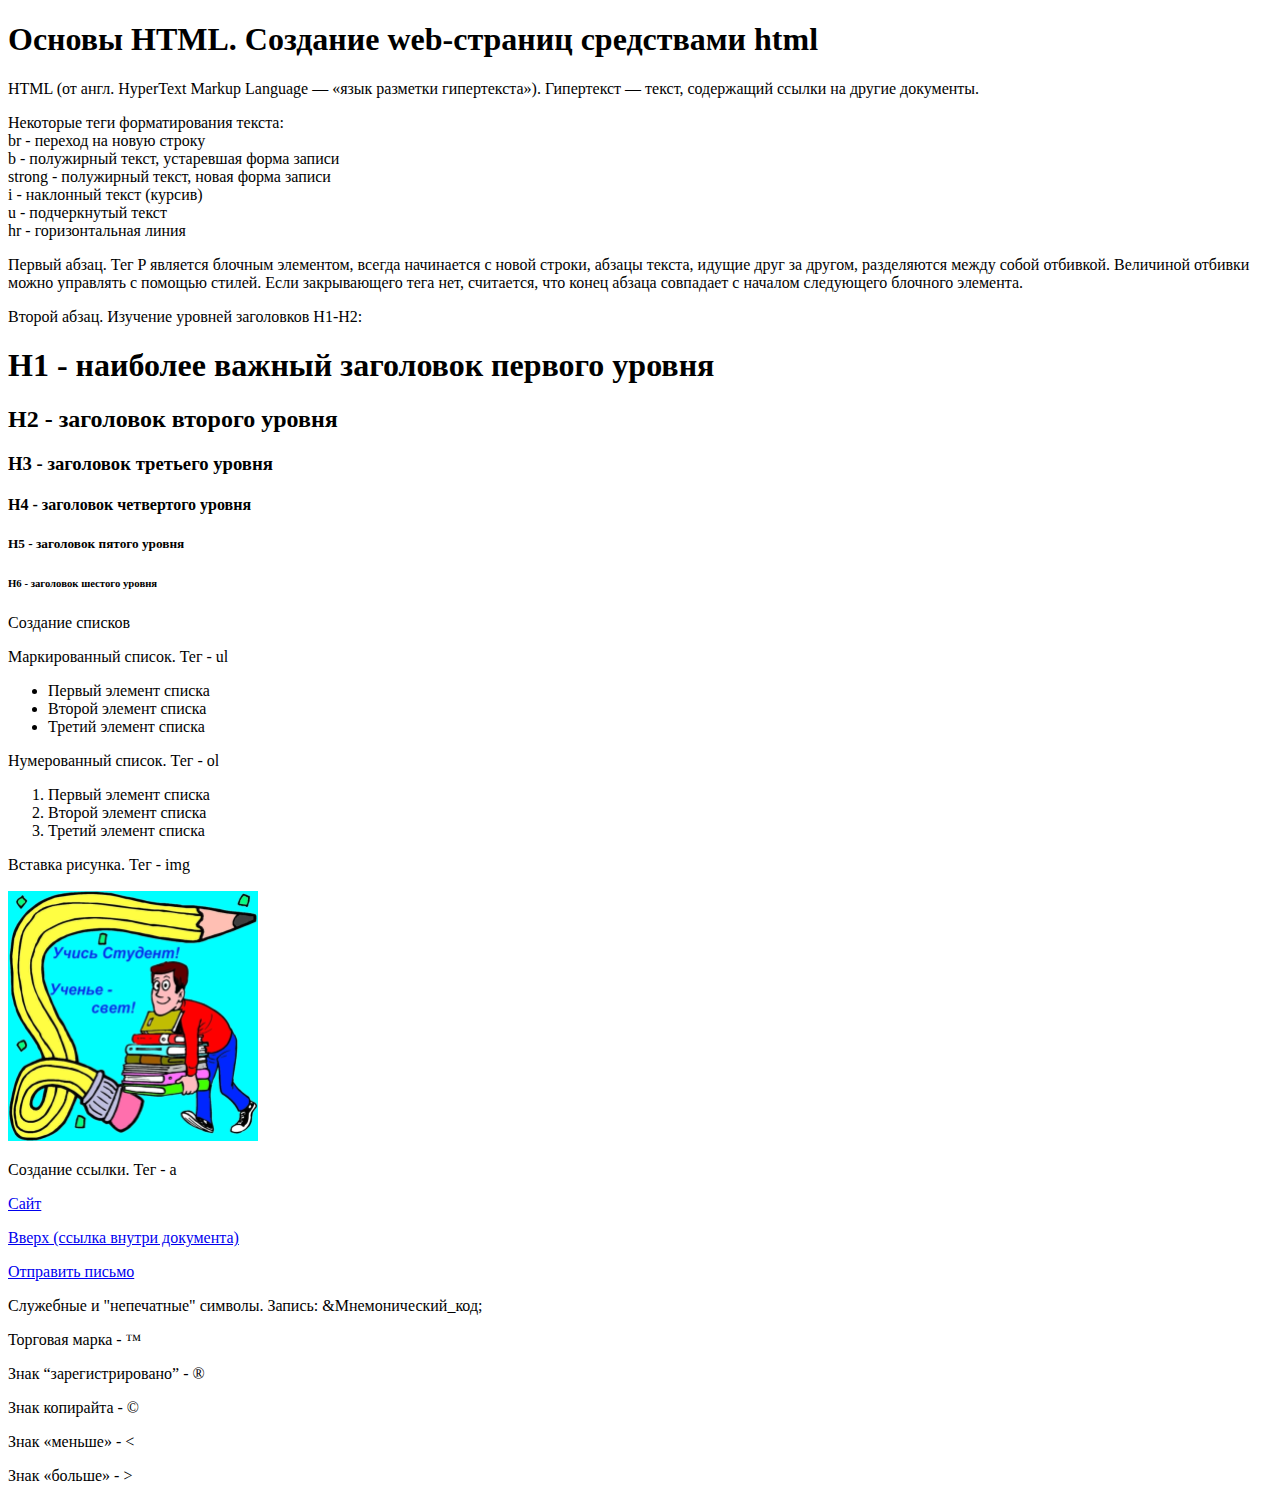
<file: pages/lb1/index.html>
<!DOCTYPE html>
<html lang="ru">
<head>
  <meta charset="UTF-8">
  <meta name="viewport" content="width=device-width, initial-scale=1.0">
  <title>Основы HTML. Создание web-страниц средствами html</title>
</head>
<body>

<h1>Основы HTML. Создание web-страниц средствами html</h1>

<p>HTML (от англ. HyperText Markup Language — «язык разметки гипертекста»). Гипертекст — текст, содержащий ссылки на другие документы.</p>

<p>Некоторые теги форматирования текста: <br>
  br - переход на новую строку <br>
  b - полужирный текст, устаревшая форма записи <br>
  strong - полужирный текст, новая форма записи <br>
  i - наклонный текст (курсив) <br>
  u - подчеркнутый текст <br>
  hr - горизонтальная линия
</p>

<p>Первый абзац. Тег P является блочным элементом, всегда начинается с новой строки, абзацы текста, идущие друг за другом, разделяются между собой отбивкой. Величиной отбивки можно управлять с помощью стилей. Если закрывающего тега нет, считается, что конец абзаца совпадает с началом следующего блочного элемента.</p>

<p>Второй абзац. Изучение уровней заголовков H1-H2:</p>

<h1>H1 - наиболее важный заголовок первого уровня</h1>
<h2>H2 - заголовок второго уровня</h2>
<h3>H3 - заголовок третьего уровня</h3>
<h4>H4 - заголовок четвертого уровня</h4>
<h5>H5 - заголовок пятого уровня</h5>
<h6>H6 - заголовок шестого уровня</h6>

<p>Создание списков</p>

<p>Маркированный список. Тег - ul</p>

<ul>
  <li>Первый элемент списка</li>
  <li>Второй элемент списка</li>
  <li>Третий элемент списка</li>
</ul>

<p>Нумерованный список. Тег - ol</p>

<ol>
  <li>Первый элемент списка</li>
  <li>Второй элемент списка</li>
  <li>Третий элемент списка</li>
</ol>

<p>Вставка рисунка. Тег - img</p>

<img src="/assets/images/lb1/lb1-image.png" alt="">

<p>Создание ссылки. Тег - a</p>

<p><a href="https://example.com">Сайт</a></p>

<p><a href="#top">Вверх (ссылка внутри документа)</a></p>

<p><a href="mailto:example@example.com">Отправить письмо</a></p>


<p>Служебные и "непечатные" символы. Запись: &Мнемонический_код;</p>

<p>Торговая марка - &trade;</p>
<p>Знак “зарегистрировано” - &reg;</p>
<p>Знак копирайта - &copy;</p>
<p>Знак «меньше» - &lt;</p>
<p>Знак «больше» - &gt;</p>

</body>
</html>
</file>
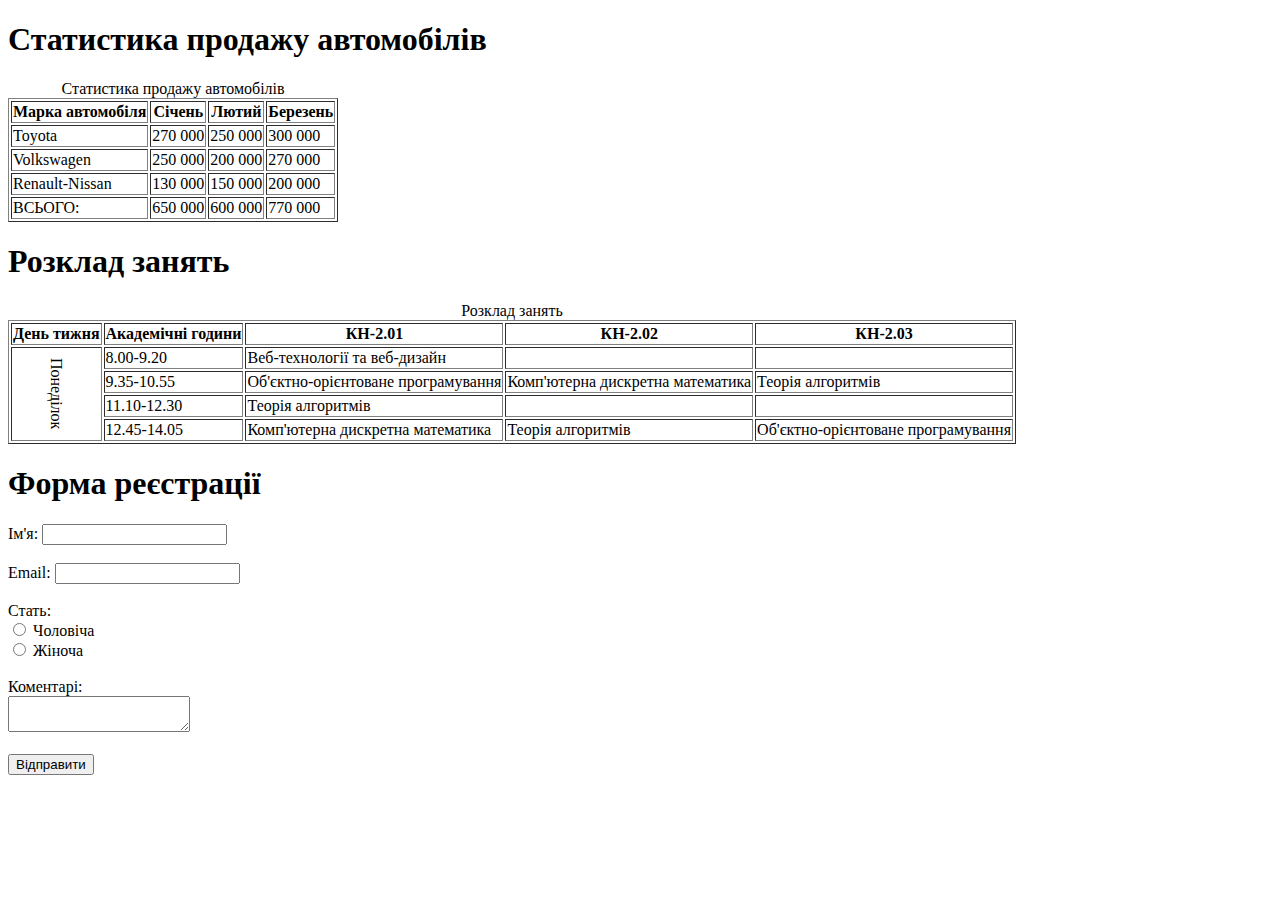
<file: pages/lb2/index.html>
<!DOCTYPE html>
<html lang="en">
<head>
    <meta charset="UTF-8">
    <meta name="viewport" content="width=device-width, initial-scale=1.0">
    <title>HTML Задания</title>
</head>
<body>

<h1>Статистика продажу автомобілів</h1>
<table border="1">
    <caption>Статистика продажу автомобілів</caption>
    <tr>
        <th>Марка автомобіля</th>
        <th>Січень</th>
        <th>Лютий</th>
        <th>Березень</th>
    </tr>
    <tr>
        <td>Toyota</td>
        <td>270 000</td>
        <td>250 000</td>
        <td>300 000</td>
    </tr>
    <tr>
        <td>Volkswagen</td>
        <td>250 000</td>
        <td>200 000</td>
        <td>270 000</td>
    </tr>
    <tr>
        <td>Renault-Nissan</td>
        <td>130 000</td>
        <td>150 000</td>
        <td>200 000</td>
    </tr>
    <tr>
        <td>ВСЬОГО:</td>
        <td>650 000</td>
        <td>600 000</td>
        <td>770 000</td>
    </tr>
</table>

<h1>Розклад занять</h1>
<table border="1">
    <caption>Розклад занять</caption>
    <tr>
        <th>День тижня</th>
        <th>Академічні години</th>
        <th>КН-2.01</th>
        <th>КН-2.02</th>
        <th>КН-2.03</th>
    </tr>
    <tr>
        <td rowspan="4" style="writing-mode: vertical-rl; text-align: center;">Понеділок</td>
        <td>8.00-9.20</td>
        <td>Веб-технології та веб-дизайн</td>
        <td></td>
        <td></td>
    </tr>
    <tr>
        <td>9.35-10.55</td>
        <td>Об'єктно-орієнтоване програмування</td>
        <td>Комп'ютерна дискретна математика</td>
        <td>Теорія алгоритмів</td>
    </tr>
    <tr>
        <td>11.10-12.30</td>
        <td>Теорія алгоритмів</td>
        <td></td>
        <td></td>
    </tr>
    <tr>
        <td>12.45-14.05</td>
        <td>Комп'ютерна дискретна математика</td>
        <td>Теорія алгоритмів</td>
        <td>Об'єктно-орієнтоване програмування</td>
    </tr>
</table>

<h1>Форма реєстрації</h1>
<form action="/submit" method="post">
    <label for="name">Ім'я:</label>
    <input type="text" id="name" name="name" required><br><br>

    <label for="email">Email:</label>
    <input type="email" id="email" name="email" required><br><br>

    <label for="gender">Стать:</label><br>
    <input type="radio" id="male" name="gender" value="male">
    <label for="male">Чоловіча</label><br>
    <input type="radio" id="female" name="gender" value="female">
    <label for="female">Жіноча</label><br><br>

    <label for="comments">Коментарі:</label><br>
    <textarea id="comments" name="comments"></textarea><br><br>

    <input type="submit" value="Відправити">
</form>

</body>
</html>
</file>
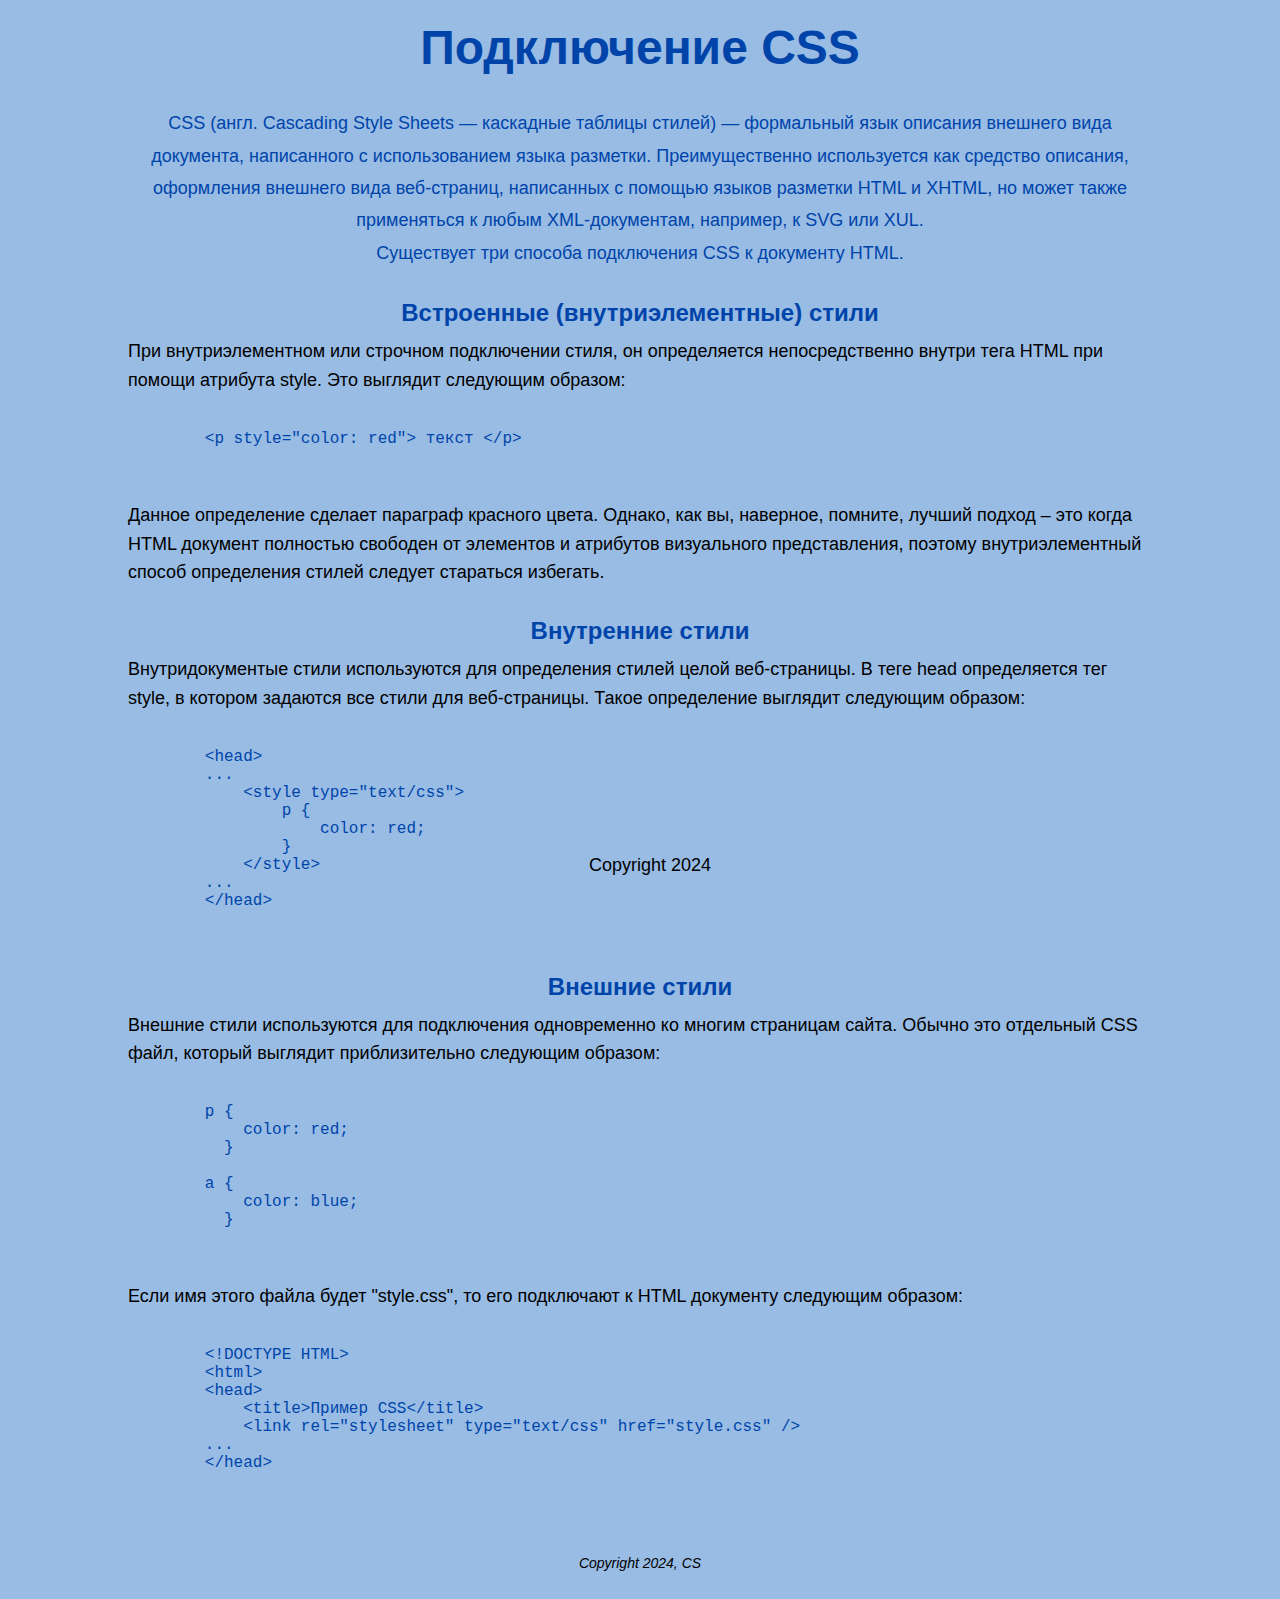
<file: pages/lb3/index.html>
<!DOCTYPE html>
<html>
<head>
  <meta http-equiv="Content-Type" content="text/html; charset=UTF-8" />
  <title>Lesson 3!</title>
  <link rel="stylesheet" href="/css/pages/lb3.css">
</head>

<body>
<h1>Подключение CSS</h1>
<p class="intro">
  CSS (англ. Cascading Style Sheets — каскадные таблицы стилей) — формальный язык описания внешнего вида документа, написанного с использованием языка разметки.
  Преимущественно используется как средство описания, оформления внешнего вида веб-страниц, написанных с помощью языков разметки HTML и XHTML, но может также применяться к любым XML-документам, например, к SVG или XUL.<br>Существует три способа подключения CSS к документу HTML.
</p>

<h2>Встроенные (внутриэлементные) стили</h2>
<p>
  При внутриэлементном или строчном подключении стиля, он определяется непосредственно внутри тега HTML при помощи атрибута style.
  Это выглядит следующим образом:
</p>
<pre>
        &lt;p style="color: red"&gt; текст &lt;/p&gt;
    </pre>
<p>
  Данное определение сделает параграф красного цвета.
  Однако, как вы, наверное, помните, лучший подход – это когда HTML документ полностью свободен от элементов и атрибутов визуального представления, поэтому внутриэлементный способ определения стилей следует стараться избегать.
</p>

<h2>Внутренние стили</h2>
<p>
  Внутридокументые стили используются для определения стилей целой веб-страницы. В теге head определяется тег style, в котором задаются все стили для веб-страницы.
  Такое определение выглядит следующим образом:
</p>
<pre>
        &lt;head&gt;
        ...
            &lt;style type="text/css"&gt;
                p {
                    color: red;
                }
            &lt;/style&gt;
        ...
        &lt;/head&gt;
    </pre>

<h2>Внешние стили</h2>
<p>
  Внешние стили используются для подключения одновременно ко многим страницам сайта. Обычно это отдельный CSS файл, который выглядит приблизительно следующим образом:
</p>
<pre>
        p {
            color: red;
          }

        a {
            color: blue;
          }
    </pre>

<p>
  Если имя этого файла будет "style.css", то его подключают к HTML документу следующим образом:
</p>

<pre>
        &lt;!DOCTYPE HTML&gt;
        &lt;html&gt;
        &lt;head&gt;
            &lt;title&gt;Пример CSS&lt;/title&gt;
            &lt;link rel="stylesheet" type="text/css" href="style.css" /&gt;
        ...
        &lt;/head&gt;
    </pre>

<address>
  Copyright 2024, CS
</address>

<footer>
  <p>Copyright 2024</p>
</footer>
</body>
</html>
</file>
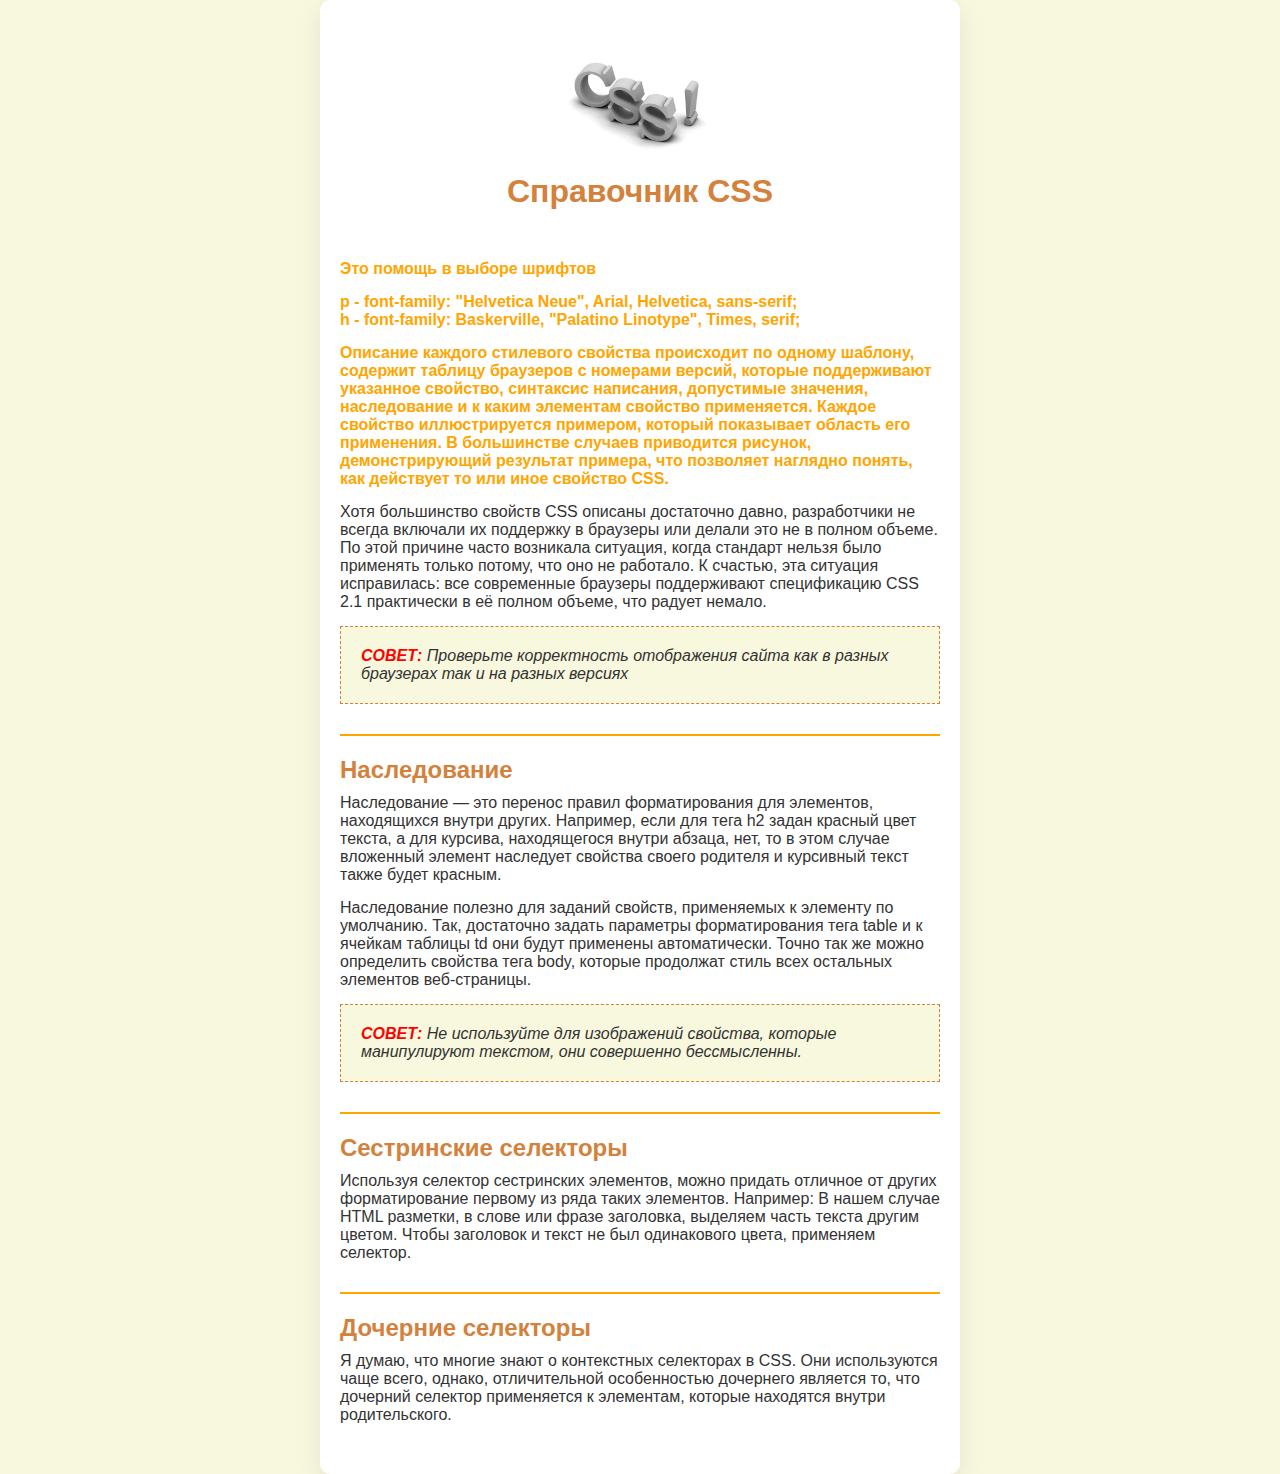
<file: pages/lb4/index.html>
<!DOCTYPE html>
<html lang="ru">
<head>
  <meta charset="UTF-8">
  <meta name="viewport" content="width=device-width, initial-scale=1.0">
  <title>Справочник CSS</title>
  <link rel="stylesheet" href="/css/pages/lb4.css">
</head>
<body>
<div class="container">
  <header>
    <img src="/assets/images/lb4/banner.jpg" alt="CSS Image" class="header-img">
    <h1>Справочник CSS</h1>
    <p class="is-orange mt-50">Это помощь в выборе шрифтов</p>
    <ul class="is-orange">
      <li>p - font-family: "Helvetica Neue", Arial, Helvetica, sans-serif;</li>
      <li>h - font-family: Baskerville, "Palatino Linotype", Times, serif;</li>
    </ul>
  </header>

  <section class="description">
    <p class="is-orange">
      Описание каждого стилевого свойства происходит по одному шаблону, содержит таблицу браузеров с номерами версий, которые поддерживают указанное свойство, синтаксис написания, допустимые значения, наследование и к каким элементам свойство применяется.
      Каждое свойство иллюстрируется примером, который показывает область его применения. В большинстве случаев приводится рисунок, демонстрирующий результат примера, что позволяет наглядно понять, как действует то или иное свойство CSS.
    </p>
    <p>
      Хотя большинство свойств CSS описаны достаточно давно, разработчики не всегда включали их поддержку в браузеры или делали это не в полном объеме. По этой причине часто возникала ситуация, когда стандарт нельзя было применять только потому, что оно не работало. К счастью, эта ситуация исправилась: все современные браузеры поддерживают спецификацию CSS 2.1 практически в её полном объеме, что радует немало.
    </p>
    <div class="advice"><span class="advice-label">Совет:</span> Проверьте корректность отображения сайта как в разных браузерах так и на разных версиях</div>
  </section>
  <hr>
  <section class="inheritance">
    <h2>Наследование</h2>
    <p>
      Наследование — это перенос правил форматирования для элементов, находящихся внутри других. Например, если для тега h2 задан красный цвет текста, а для курсивa, находящегося внутри абзаца, нет, то в этом случае вложенный элемент наследует свойства своего родителя и курсивный текст также будет красным.
    </p>
    <p>
      Наследование полезно для заданий свойств, применяемых к элементу по умолчанию. Так, достаточно задать параметры форматирования тега table и к ячейкам таблицы td они будут применены автоматически. Точно так же можно определить свойства тега body, которые продолжат стиль всех остальных элементов веб-страницы.
    </p>
    <div class="advice"><span class="advice-label">Совет:</span> Не используйте для изображений свойства, которые манипулируют текстом, они совершенно бессмысленны.</div>
  </section>

  <hr>

  <section class="selectors">
    <h2>Сестринские селекторы</h2>
    <p>
      Используя селектор сестринских элементов, можно придать отличное от других форматирование первому из ряда таких элементов. Например: В нашем случае HTML разметки, в слове или фразе заголовка, выделяем часть текста другим цветом. Чтобы заголовок и текст не был одинакового цвета, применяем селектор.
    </p>
  </section>

  <hr>

  <section class="child-selectors">
    <h2>Дочерние селекторы</h2>
    <p>
      Я думаю, что многие знают о контекстных селекторах в CSS. Они используются чаще всего, однако, отличительной особенностью дочернего является то, что дочерний селектор применяется к элементам, которые находятся внутри родительского.
    </p>
  </section>
</div>
</body>
</html>
</file>
<file: css/pages/lb3.css>
/* Background and overall styling */
body {
    background-color: #98bce4;
    color: #000;
    font-family: Arial, sans-serif;
    margin: 0;
    padding: 0;
}

h1 {
    color: #0044aa;
    font-size: 48px;
    font-weight: bold;
    text-align: center;
    margin-top: 20px;
}

p.intro {
    font-size: 18px;
    text-align: center;
    width: 80%;
    margin: 20px auto;
    line-height: 1.8;
    color: #0044aa;
}

h2 {
    color: #0044aa;
    font-size: 24px;
    font-weight: bold;
    text-align: center;
    margin: 30px auto 10px;
}

/* Code block styling */
pre {
    color: #0044aa;
    padding: 15px;
    width: 80%;
    margin: 20px auto;
    font-size: 16px;
    text-align: left;
}

/* Paragraph styling for body text */
p {
    width: 80%;
    margin: 10px auto;
    font-size: 18px;
    line-height: 1.6;
}

address {
    text-align: center;
    font-size: 14px;
    font-style: italic;
    margin-top: 50px;
    color: #000;
}

/* Footer styles */
footer {
    position: absolute;
    bottom: 0;
    width: 100%;
    text-align: center;
    padding: 10px;
}
</file>
<file: css/pages/lb4.css>
* {
    margin: 0;
    padding: 0;
    box-sizing: border-box;
}

body {
    font-family: Arial, sans-serif;
    background-color: #f8f8de;
    color: #333;
}

.container {
    width: 50%;
    margin: 0 auto;
    background-color: white;
    padding: 20px;
    border-radius: 10px;
    box-shadow: rgba(149, 157, 165, 0.2) 0px 8px 24px;
}

.header-img {
    display: block;
    margin: 20px auto;
    width: 150px;
}

h1 {
    font-family: "Helvetica Neue", Arial, sans-serif;
    color: #d3813b;
    text-align: center;
    margin-bottom: 10px;
}

p, ul {
    margin-bottom: 15px;
    font-size: 16px;
}

ul {
    list-style: none;
}

ul li {
    font-family: "Helvetica Neue", Arial, sans-serif;
}

.description, .inheritance, .selectors, .child-selectors {
    margin-bottom: 30px;
}

h2 {
    color: #d3813b;
    font-size: 24px;
    margin-bottom: 10px;
}

.advice {
    background-color: #f8f8de;
    padding: 20px;
    margin-top: 10px;
    font-style: italic;
    border: 1px dashed #d3813b;
}

.advice-label{
    color: red;
    font-weight: 600;
    text-transform: uppercase;
}

.is-orange {
    color: orange;
    font-weight: 600;
}

.mt-50 {
    margin-top: 50px;
}

hr {
    border: 1px solid orange;
    margin-bottom: 20px;
}
</file>
